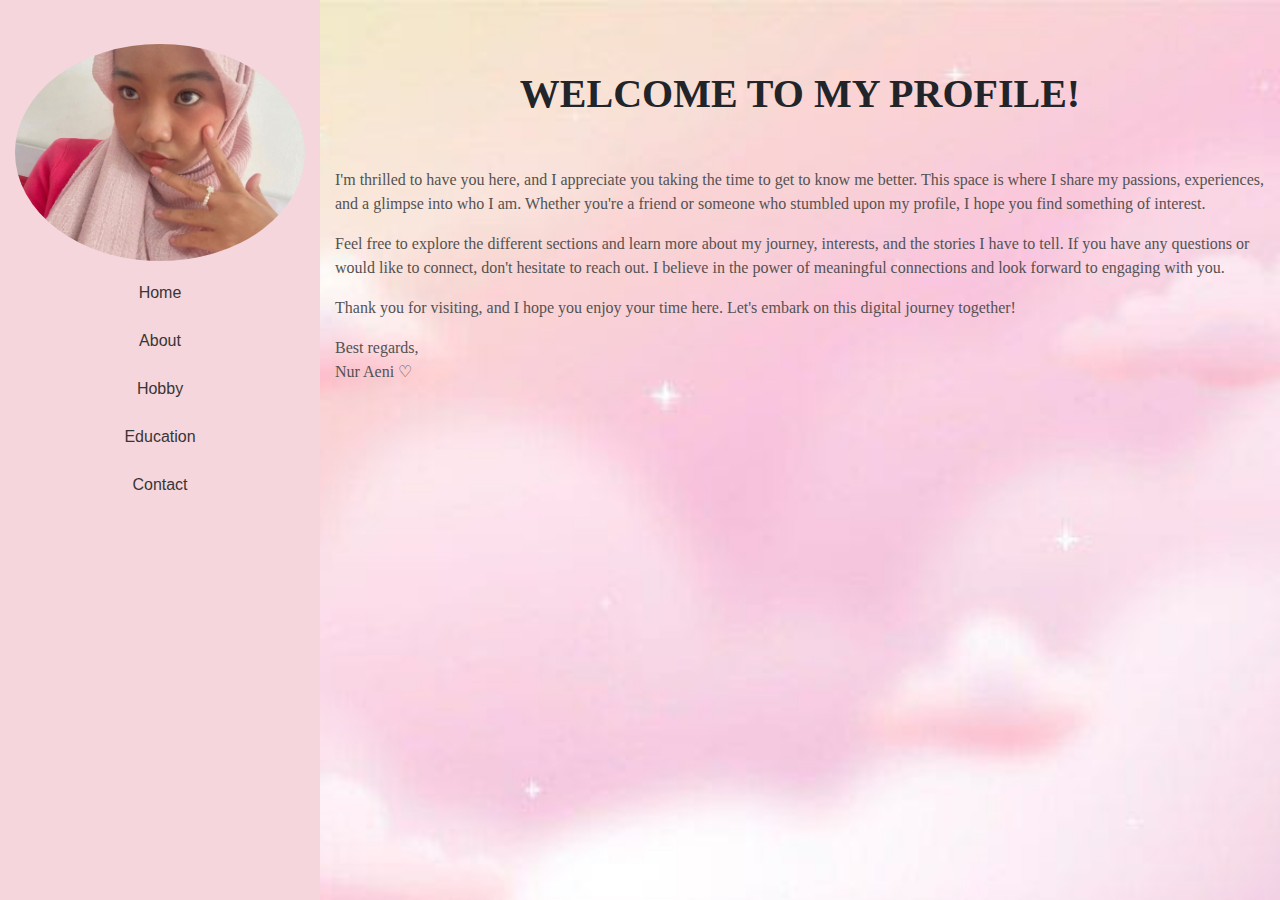
<file: index.html>
<!DOCTYPE html>
<html lang="en">
<head>
    <meta charset="UTF-8">
    <meta name="viewport" content="width=device-width, initial-scale=1.0">
    <title>Hi, Welcome!</title>
    <link rel="stylesheet" href="style.css">
    <link rel="stylesheet" href="https://maxcdn.bootstrapcdn.com/bootstrap/4.5.2/css/bootstrap.min.css">
</head>
<body>
    <div class="container-fluid">
        <div class="row">
            <div class="col-md-3 nav-custom text-center">
                <img src="ayy.jpg" alt="Profil Foto" class="img-fluid">
                <nav class="navbar navbar-expand-md navbar-dark">
                    <ul class="navbar-nav flex-column">
                        <li class="nav-item"><a class="nav-link" href="index.html">Home</a></li>
                        <li class="nav-item"><a class="nav-link" href="about.html">About</a></li>
                        <li class="nav-item"><a class="nav-link" href="hobby.html">Hobby</a></li>
                        <li class="nav-item"><a class="nav-link" href="education.html">Education</a></li>
                        <li class="nav-item"><a class="nav-link" href="contact.html">Contact</a></li>
                    </ul>
                </nav>
            </div>
            <div class="col-md-9 content bg-custom">
                <h1 class="text">WELCOME TO MY PROFILE!</h1>
                <div class="content-body">
        
                <p class="paragraf">I'm thrilled to have you here, and I appreciate you taking the time to get to know me better. This space is where I share my passions, experiences, and a glimpse into who I am. Whether you're a friend or someone who stumbled upon my profile, I hope you find something of interest.</p>
                <p class="paragraf">Feel free to explore the different sections and learn more about my journey, interests, and the stories I have to tell. If you have any questions or would like to connect, don't hesitate to reach out. I believe in the power of meaningful connections and look forward to engaging with you.</p>
                <p class="paragraf"> Thank you for visiting, and I hope you enjoy your time here. Let's embark on this digital journey together!</p>
                <p class="paragraf">Best regards,<br>
                   Nur Aeni ♡</p>
                </div>
            </div>
        </div>
    </div>
</body>
</html>
</file>
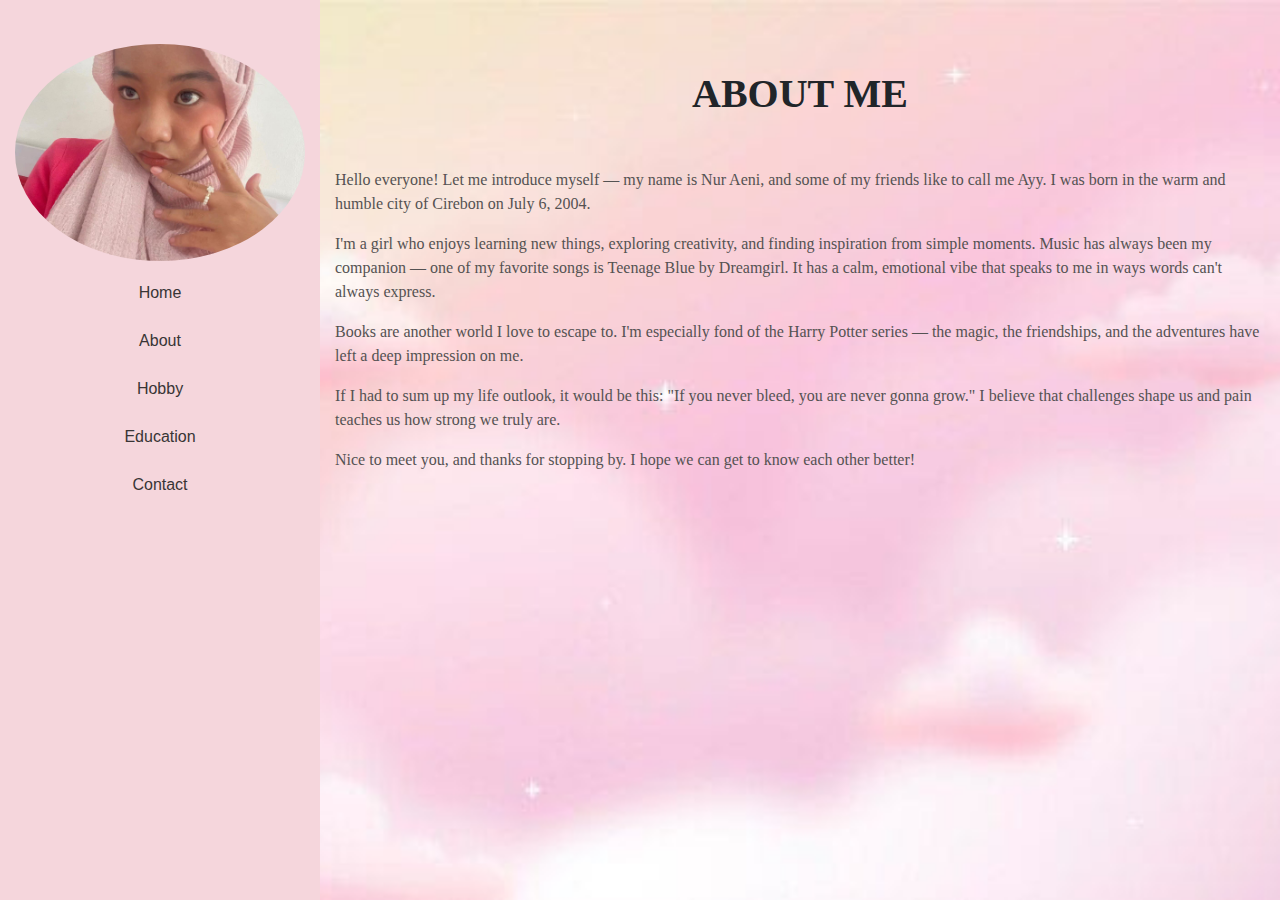
<file: about.html>
<!DOCTYPE html>
<html lang="en">
<head>
    <meta charset="UTF-8">
    <meta name="viewport" content="width=device-width, initial-scale=1.0">
    <title>MyProfile</title>
    <link rel="stylesheet" href="style.css">
    <link rel="stylesheet" href="https://maxcdn.bootstrapcdn.com/bootstrap/4.5.2/css/bootstrap.min.css">
</head>
<body>
    <div class="container-fluid">
        <div class="row">
            <div class="col-md-3 nav-custom text-center">
                <img src="ayy.jpg" alt="Profil Foto" class="img-fluid">
                <nav class="navbar navbar-expand-md navbar-dark">
                    <ul class="navbar-nav flex-column">
                        <li class="nav-item"><a class="nav-link" href="home.html">Home</a></li>
                        <li class="nav-item"><a class="nav-link" href="about.html">About</a></li>
                        <li class="nav-item"><a class="nav-link" href="hobby.html">Hobby</a></li>
                        <li class="nav-item"><a class="nav-link" href="education.html">Education</a></li>
                        <li class="nav-item"><a class="nav-link" href="contact.html">Contact</a></li>
                    </ul>
                </nav>
            </div>
            <div class="col-md-9 content bg-custom">
                <h1 class="text">ABOUT ME</h1>
                <div class="content-body">
                     <p>Hello everyone! Let me introduce myself — my name is Nur Aeni, and some of my friends like to call me Ayy. I was born in the warm and humble city of Cirebon on July 6, 2004.</p>
                     <p>I'm a girl who enjoys learning new things, exploring creativity, and finding inspiration from simple moments. Music has always been my companion — one of my favorite songs is Teenage Blue by Dreamgirl. It has a calm, emotional vibe that speaks to me in ways words can't always express.</p>
                     <p>Books are another world I love to escape to. I'm especially fond of the Harry Potter series — the magic, the friendships, and the adventures have left a deep impression on me.</p>
                     <p>If I had to sum up my life outlook, it would be this: "If you never bleed, you are never gonna grow." I believe that challenges shape us and pain teaches us how strong we truly are.</p>
                     <p>Nice to meet you, and thanks for stopping by. I hope we can get to know each other better!</p>
            </div>
        </div>
    </div>
</body>
</html>
</file>
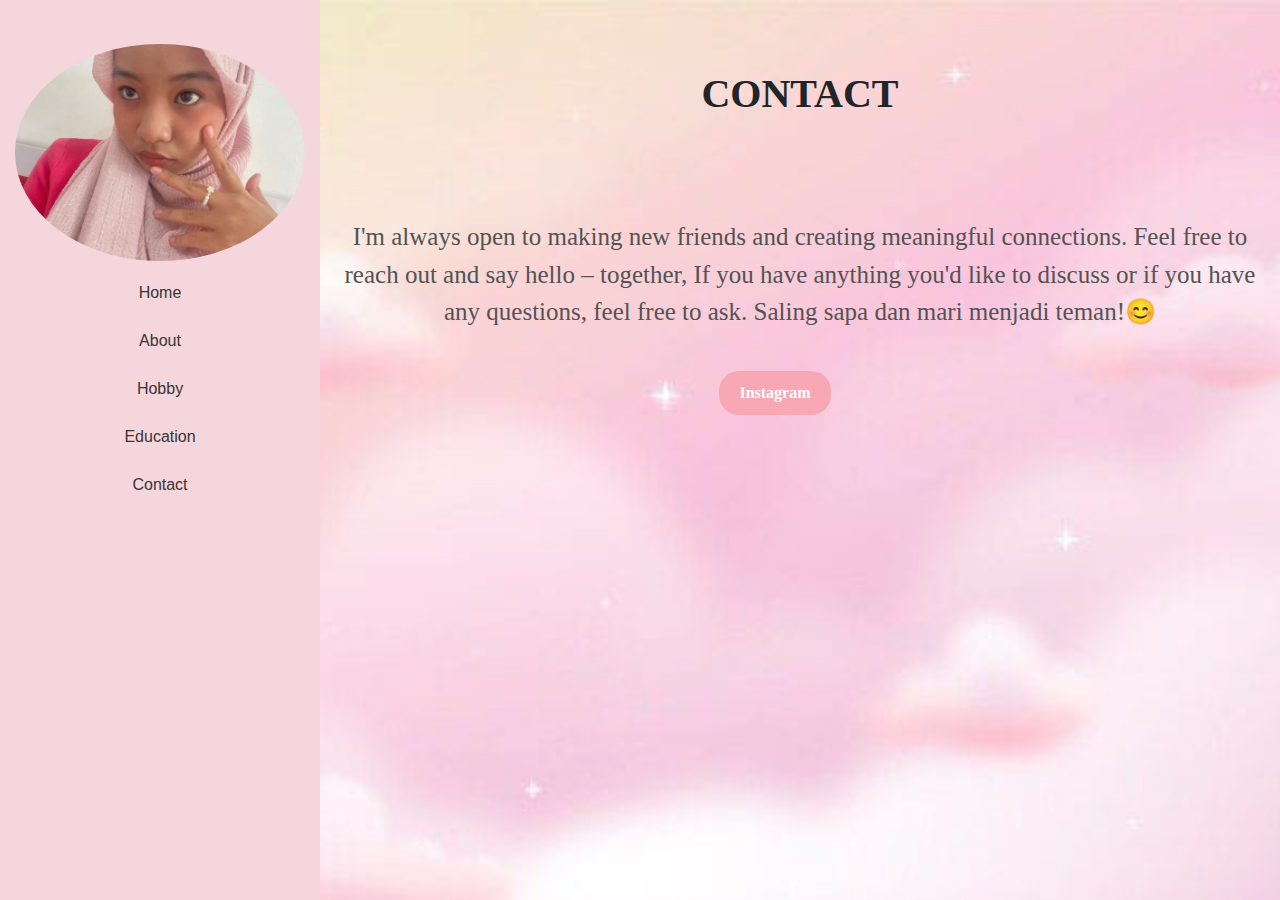
<file: contact.html>
<!DOCTYPE html>
<html lang="en">
<head>
    <meta charset="UTF-8">
    <meta name="viewport" content="width=device-width, initial-scale=1.0">
    <title>MyContact</title>
    <link rel="stylesheet" href="style.css">
    <link rel="stylesheet" href="https://maxcdn.bootstrapcdn.com/bootstrap/4.5.2/css/bootstrap.min.css">
</head>
<body>
    <div class="container-fluid">
        <div class="row">
            <div class="col-md-3 nav-custom text-center">
                <img src="ayy.jpg" alt="Profil Foto" class="img-fluid">
                <nav class="navbar navbar-expand-md navbar-dark">
                    <ul class="navbar-nav flex-column">
                        <li class="nav-item"><a class="nav-link" href="home.html">Home</a></li>
                        <li class="nav-item"><a class="nav-link" href="about.html">About</a></li>
                        <li class="nav-item"><a class="nav-link" href="hobby.html">Hobby</a></li>
                        <li class="nav-item"><a class="nav-link" href="education.html">Education</a></li>
                        <li class="nav-item"><a class="nav-link" href="contact.html">Contact</a></li>
                    </ul>
                </nav>
            </div>
            <div class="col-md-9 content bg-custom">
                <h1 class="text">CONTACT</h1>
                <div class="konten">
                    <p class="desc">I'm always open to making new friends and creating meaningful connections. Feel free to reach out and say hello – together, If you have anything you'd like to discuss or if you have any questions, feel free to ask. Saling sapa dan mari menjadi teman!😊 </p>
                    <div class="link">
                        <a href="https://www.instagram.com/aylikesyou" class="instagram-button">Instagram</a>
                    </div>
                </div>
            </div>
        </div>
    </div>
</body>
</html>
</file>
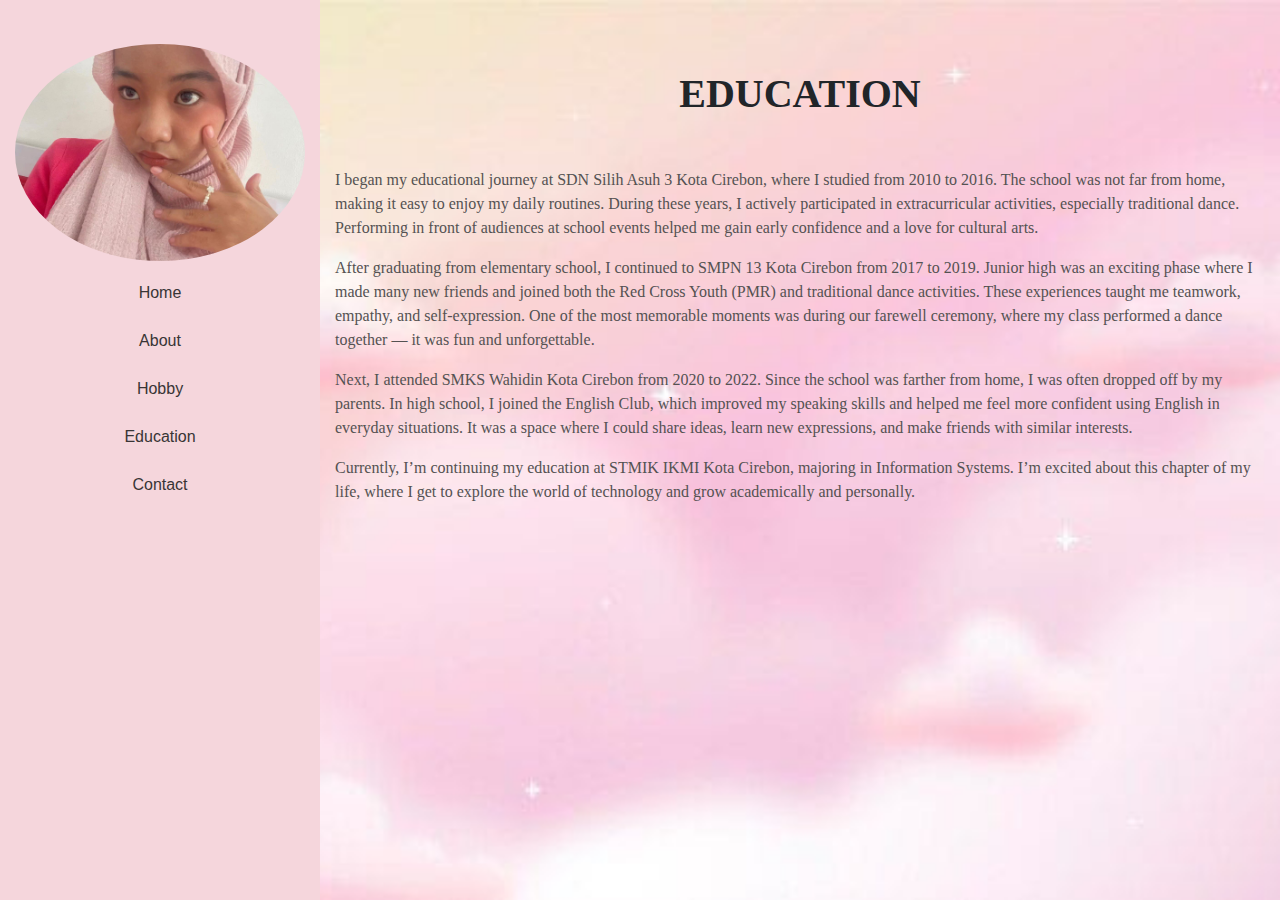
<file: education.html>
<!DOCTYPE html>
<html lang="en">
<head>
    <meta charset="UTF-8">
    <meta name="viewport" content="width=device-width, initial-scale=1.0">
    <title>EducationalBackground</title>
    <link rel="stylesheet" href="style.css">
    <link rel="stylesheet" href="https://maxcdn.bootstrapcdn.com/bootstrap/4.5.2/css/bootstrap.min.css">
</head>
<body>
    <div class="container-fluid">
        <div class="row">
            <div class="col-md-3 nav-custom text-center">
                <img src="ayy.jpg" alt="Profil Foto" class="img-fluid">
                <nav class="navbar navbar-expand-md navbar-dark">
                    <ul class="navbar-nav flex-column">
                        <li class="nav-item"><a class="nav-link" href="home.html">Home</a></li>
                        <li class="nav-item"><a class="nav-link" href="about.html">About</a></li>
                        <li class="nav-item"><a class="nav-link" href="hobby.html">Hobby</a></li>
                        <li class="nav-item"><a class="nav-link" href="education.html">Education</a></li>
                        <li class="nav-item"><a class="nav-link" href="contact.html">Contact</a></li>
                    </ul>
                </nav>
            </div>
            <div class="col-md-9 content bg-custom">
                <h1 class="text">EDUCATION</h1>
                <div class="content-body">
                    <p>I began my educational journey at SDN Silih Asuh 3 Kota Cirebon, where I studied from 2010 to 2016. The school was not far from home, making it easy to enjoy my daily routines. During these years, I actively participated in extracurricular activities, especially traditional dance. Performing in front of audiences at school events helped me gain early confidence and a love for cultural arts.</p>
                    <p>After graduating from elementary school, I continued to SMPN 13 Kota Cirebon from 2017 to 2019. Junior high was an exciting phase where I made many new friends and joined both the Red Cross Youth (PMR) and traditional dance activities. These experiences taught me teamwork, empathy, and self-expression. One of the most memorable moments was during our farewell ceremony, where my class performed a dance together — it was fun and unforgettable.</p>
                    <p>Next, I attended SMKS Wahidin Kota Cirebon from 2020 to 2022. Since the school was farther from home, I was often dropped off by my parents. In high school, I joined the English Club, which improved my speaking skills and helped me feel more confident using English in everyday situations. It was a space where I could share ideas, learn new expressions, and make friends with similar interests.</p>
                    <p>Currently, I’m continuing my education at STMIK IKMI Kota Cirebon, majoring in Information Systems. I’m excited about this chapter of my life, where I get to explore the world of technology and grow academically and personally.</p>
                </div>
            </div>
        </div>
    </div>
</body>
</html>
</file>
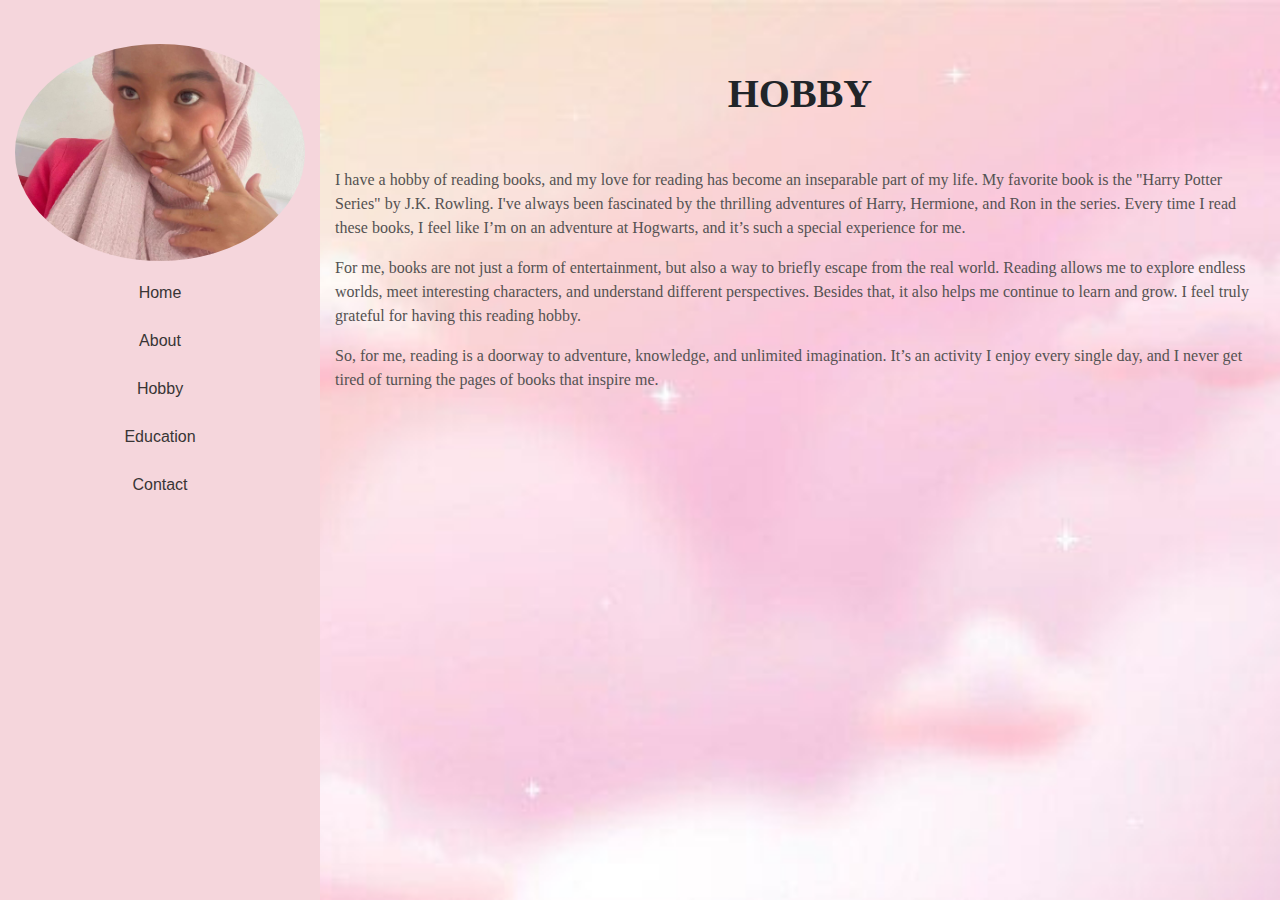
<file: hobby.html>
<!DOCTYPE html>
<html lang="en">
<head>
    <meta charset="UTF-8">
    <meta name="viewport" content="width=device-width, initial-scale=1.0">
    <title>MyHobby</title>
    <link rel="stylesheet" href="style.css">
    <link rel="stylesheet" href="https://maxcdn.bootstrapcdn.com/bootstrap/4.5.2/css/bootstrap.min.css">
</head>
<body>
    <div class="container-fluid">
        <div class="row">
            <div class="col-md-3 nav-custom text-center">
                <img src="ayy.jpg" alt="Profil Foto" class="img-fluid">
                <nav class="navbar navbar-expand-md navbar-dark">
                    <ul class="navbar-nav flex-column">
                        <li class="nav-item"><a class="nav-link" href="home.html">Home</a></li>
                        <li class="nav-item"><a class="nav-link" href="about.html">About</a></li>
                        <li class="nav-item"><a class="nav-link" href="hobby.html">Hobby</a></li>
                        <li class="nav-item"><a class="nav-link" href="education.html">Education</a></li>
                        <li class="nav-item"><a class="nav-link" href="contact.html">Contact</a></li>
                    </ul>
                </nav>
            </div>
            <div class="col-md-9 content bg-custom">
                <h1 class="text">HOBBY</h1>
                <div class="content-body">
                    <p>I have a hobby of reading books, and my love for reading has become an inseparable part of my life. My favorite book is the "Harry Potter Series" by J.K. Rowling. I've always been fascinated by the thrilling adventures of Harry, Hermione, and Ron in the series. Every time I read these books, I feel like I’m on an adventure at Hogwarts, and it’s such a special experience for me.</p>

<p>For me, books are not just a form of entertainment, but also a way to briefly escape from the real world. Reading allows me to explore endless worlds, meet interesting characters, and understand different perspectives. Besides that, it also helps me continue to learn and grow. I feel truly grateful for having this reading hobby.</p>

<p>So, for me, reading is a doorway to adventure, knowledge, and unlimited imagination. It’s an activity I enjoy every single day, and I never get tired of turning the pages of books that inspire me.</p>

                </div>
            </div>
        </div>
    </div>
</body>
</html>
</file>
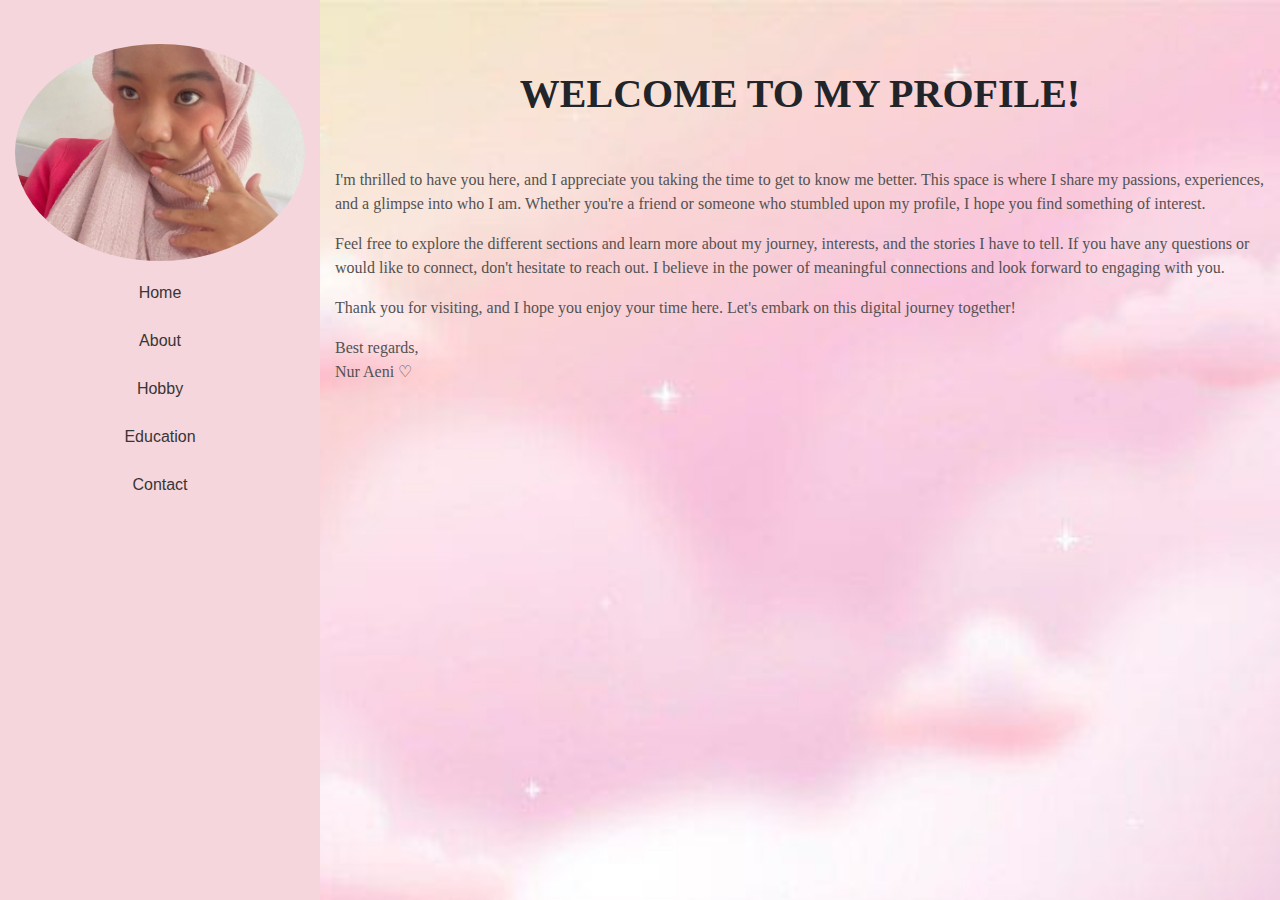
<file: home.html>
<!DOCTYPE html>
<html lang="en">
<head>
    <meta charset="UTF-8">
    <meta name="viewport" content="width=device-width, initial-scale=1.0">
    <title>Hi, Welcome!</title>
    <link rel="stylesheet" href="style.css">
    <link rel="stylesheet" href="https://maxcdn.bootstrapcdn.com/bootstrap/4.5.2/css/bootstrap.min.css">
</head>
<body>
    <div class="container-fluid">
        <div class="row">
            <div class="col-md-3 nav-custom text-center">
                <img src="ayy.jpg" alt="Profil Foto" class="img-fluid">
                <nav class="navbar navbar-expand-md navbar-dark">
                    <ul class="navbar-nav flex-column">
                        <li class="nav-item"><a class="nav-link" href="home.html">Home</a></li>
                        <li class="nav-item"><a class="nav-link" href="about.html">About</a></li>
                        <li class="nav-item"><a class="nav-link" href="hobby.html">Hobby</a></li>
                        <li class="nav-item"><a class="nav-link" href="education.html">Education</a></li>
                        <li class="nav-item"><a class="nav-link" href="contact.html">Contact</a></li>
                    </ul>
                </nav>
            </div>
            <div class="col-md-9 content bg-custom">
                <h1 class="text">WELCOME TO MY PROFILE!</h1>
                <div class="content-body">
        
                <p class="paragraf">I'm thrilled to have you here, and I appreciate you taking the time to get to know me better. This space is where I share my passions, experiences, and a glimpse into who I am. Whether you're a friend or someone who stumbled upon my profile, I hope you find something of interest.</p>
                <p class="paragraf">Feel free to explore the different sections and learn more about my journey, interests, and the stories I have to tell. If you have any questions or would like to connect, don't hesitate to reach out. I believe in the power of meaningful connections and look forward to engaging with you.</p>
                <p class="paragraf"> Thank you for visiting, and I hope you enjoy your time here. Let's embark on this digital journey together!</p>
                <p class="paragraf">Best regards,<br>
                   Nur Aeni ♡</p>
                </div>
            </div>
        </div>
    </div>
</body>
</html>
</file>
<file: style.css>
*{
    margin: 0;
    padding: 0;
}

.container-fluid {
    padding: 0;
    margin: 0;
    height: 100vh;
}

.col-md-3 {
    padding: 0;
}

.img-fluid {
    width: 100%;
    border-radius: 100%;
    margin-top: 15%;
    object-fit: cover; 
}


.navbar {
    display: flex;
    justify-content: center;
    padding: 10px;
}

.navbar ul {
    list-style: none;
    padding: 0;
    display: flex;
    flex-direction: column;
    align-items: center;
    width: 100%;
}

.nav-item {
    margin: 4px 0;
}

.navbar .navbar-nav .nav-item .nav-link {
    color: rgb(56, 53, 53); 
}

.content {
    padding: 20px;
    min-height: 100vh;
}

h1 {
    text-align: center;
    margin-top: 20px;
}


.bg-custom {
    background-image: url('bg.jpeg'); 
    background-size: cover;
  background-repeat: no-repeat;
  background-position: center center;
  height: 100vh; /* pastikan seluruh tinggi layar terisi */
  margin: 0;

}

.nav-custom{
    background-color:rgb(245, 214, 220);
}

.text{
    margin-top: 50px;
    font-family: Times New Roman;
    font-weight: bold;
}

.content-body{
    font-family: Verdana;
    margin-top: 50px;
    color: rgb(84, 82, 82);
}

.konten{
    margin-top: 50px;
    color: rgb(84, 82, 82);
    font-family: Gill Sans;
}

.desc{
    padding-top: 50px;
    text-align: center;
    font-family: Verdana;
    font-size: 25px;
}

.link{
    text-align: center; 
    margin-top: 20px;
}

.instagram-button {
    margin-top: 20px;
    background-color:rgb(248, 167, 180);
    color: white;
    padding: 10px 20px;
    border: none;
    border-radius: 20px;
    text-decoration: none;
    font-weight: bold;
    display: inline-block;
    margin-left: -50px;
}
</file>
